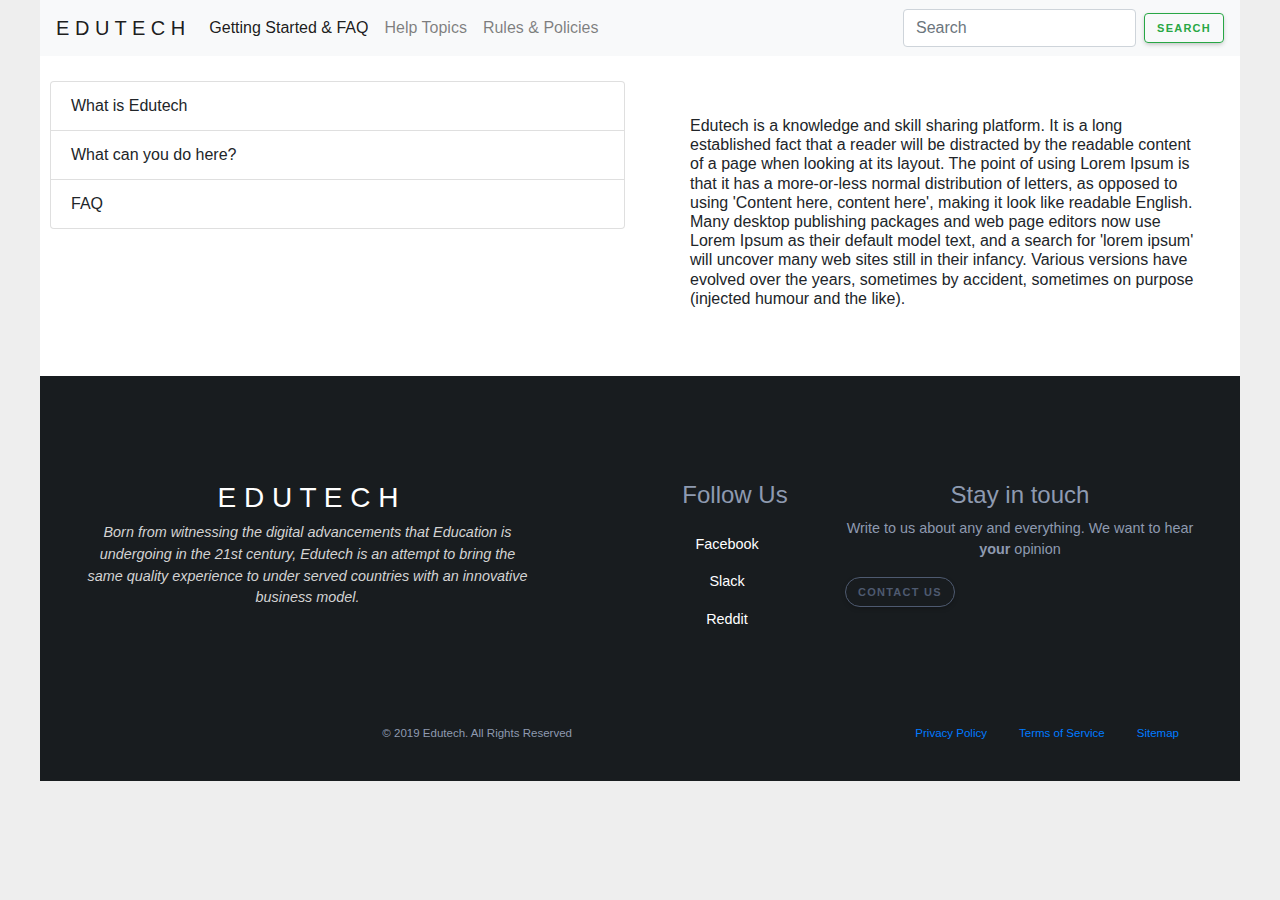
<file: index.html>
<html>
	<head>
		
		<!-- Required meta tags -->
    <meta charset="utf-8">
    <meta name="viewport" content="width=device-width, initial-scale=1, shrink-to-fit=no">

    <!-- Bootstrap CSS -->
    <link rel="stylesheet" href="https://maxcdn.bootstrapcdn.com/bootstrap/4.0.0/css/bootstrap.min.css" integrity="sha384-Gn5384xqQ1aoWXA+058RXPxPg6fy4IWvTNh0E263XmFcJlSAwiGgFAW/dAiS6JXm" crossorigin="anonymous">
	<link rel="stylesheet" href="style.css">
	<title>Edutech Help</title>
	</head>
	
	<body>
		<div id="container">
		
			<nav class="navbar navbar-expand-lg navbar-light bg-light">
				<a class="navbar-brand" href="https://edutechs.org/#main">E D U T E C H</a>
				<button class="navbar-toggler" type="button" data-toggle="collapse" data-target="#navbarSupportedContent" aria-controls="navbarSupportedContent" aria-expanded="false" aria-label="Toggle navigation">
					<span class="navbar-toggler-icon"></span>
				</button>
				
				<div class="collapse navbar-collapse" id="navbarSupportedContent">
					<ul class="navbar-nav mr-auto">
					<li class="nav-item active">
						<a class="nav-link" a href="get-started-faq.html">Getting Started & FAQ <span class="sr-only">(current)</span></a>
					</li>
					<li class="nav-item">
						<a class="nav-link" a href="help-topics.html">Help Topics</a>
					</li>
					
					<li class="nav-item">
						<a class="nav-link" href="rules-policies.html">Rules & Policies</a>
					</li>
					
					</ul>
					<form class="form-inline my-2 my-lg-0">
					<input class="form-control mr-sm-2" type="search" placeholder="Search" aria-label="Search">
					<button class="btn btn-outline-success my-2 my-sm-0" type="submit">Search</button>
					</form>
				</div>
			</nav>
		
			
			<div id="content">
			
				<div class = "row">
			
					<div class="col-sm-6" id="nav">
					
						<ul class="list-group">
							<li class="list-group-item">What is Edutech</li>
							<li class="list-group-item">What can you do here?</li>
							<li class="list-group-item">FAQ</li>
						</ul>
					
					</div>
				
					<div class="col-sm-6" id="main">
						<h6> Edutech is a knowledge and skill sharing platform. It is a long established fact that a reader will be distracted by the readable content of a page when looking at its layout. The point of using Lorem Ipsum is that it has a more-or-less normal distribution of letters, as opposed to using 'Content here, content here', making it look like readable English. Many desktop publishing packages and web page editors now use Lorem Ipsum as their default model text, and a search for 'lorem ipsum' will uncover many web sites still in their infancy. Various versions have evolved over the years, sometimes by accident, sometimes on purpose (injected humour and the like). </h6>
					</div>
				</div>
				
			</div>
			
			<div id="footer">
				<footer class="site-footer section bg-5 color-smoke" id="Contact_">
            <div class="container pb-3">
                <div class="row">
                    <div class="col-12 col-md-5 mr-auto">
                        <!-- <h4 class="color-1">About <span class="bold">Alba</span></h4> -->

                        <h3 style="color: white;">
                            <ion-icon name="ios-rocket" style="margin-right: 1px; margin-bottom: -3px;" role="img" class="hydrated" aria-label="rocket"></ion-icon> E D U T E C H
                        </h3>

                        <p style="color: lightgray;"><i>Born from witnessing the digital advancements that Education is
                                undergoing in the 21st century, Edutech is an attempt to bring the same quality
                                experience
								to under served countries with an innovative business model.</i></p>

                    </div>

                    <div class="col-12 col-md-2">
                        <h4 class="color-1"><span class="bold">Follow</span> Us</h4>

                        <nav class="nav d-flex flex-column mt-3">
                            <a style="color: white;" class="nav-link pl-0 redirectLink" href=""><i style="color: white;" class="fa-facebook"></i> Facebook</a>
                            <a style="color: white;" class="nav-link pl-0 redirectLink" href=""><i style="color: white;" class="fa-slack"></i> Slack</a>
                            <a style="color: white;" class="nav-link pl-0 redirectLink" href=""><i style="color: white;" class="fa-reddit"></i> Reddit</a>
                        </nav>
                    </div>

                    <div class="col-12 col-md-4">
                        <h4 class="color-1">Stay<span class="bold"> in touch</span></h4>

                        <p>Write to us about any and everything. We want to hear <b>your</b> opinion</p>

                        <button class="contactUSBTN btn btn-rounded btn-outline-2">
                            Contact Us
                        </button>
                    </div>
                </div>

                <hr class="mt-5 bg-2 border-0">
                <div class="row footer-bottom small">
                    <div class="col">
                        <p class="mt-2 mb-0">© 2019 Edutech. All Rights Reserved</p>
                    </div>

                    <div class="col-sm-6 col-md-auto">
                        <nav class="nav">
                            <a class="nav-link" href="#">Privacy Policy</a>
                            <a class="nav-link" href="#">Terms of Service</a>
                            <a class="nav-link" href="#">Sitemap</a>
                        </nav>
                    </div>
                </div>
            </div>
        </footer>
			</div>
			
		</div>
		
		<!-- Optional JavaScript -->
    <!-- jQuery first, then Popper.js, then Bootstrap JS -->
    <script src="https://code.jquery.com/jquery-3.2.1.slim.min.js" integrity="sha384-KJ3o2DKtIkvYIK3UENzmM7KCkRr/rE9/Qpg6aAZGJwFDMVNA/GpGFF93hXpG5KkN" crossorigin="anonymous"></script>
    <script src="https://cdnjs.cloudflare.com/ajax/libs/popper.js/1.12.9/umd/popper.min.js" integrity="sha384-ApNbgh9B+Y1QKtv3Rn7W3mgPxhU9K/ScQsAP7hUibX39j7fakFPskvXusvfa0b4Q" crossorigin="anonymous"></script>
    <script src="https://maxcdn.bootstrapcdn.com/bootstrap/4.0.0/js/bootstrap.min.js" integrity="sha384-JZR6Spejh4U02d8jOt6vLEHfe/JQGiRRSQQxSfFWpi1MquVdAyjUar5+76PVCmYl" crossorigin="anonymous"></script>
	</body>
	
</html>
</file>
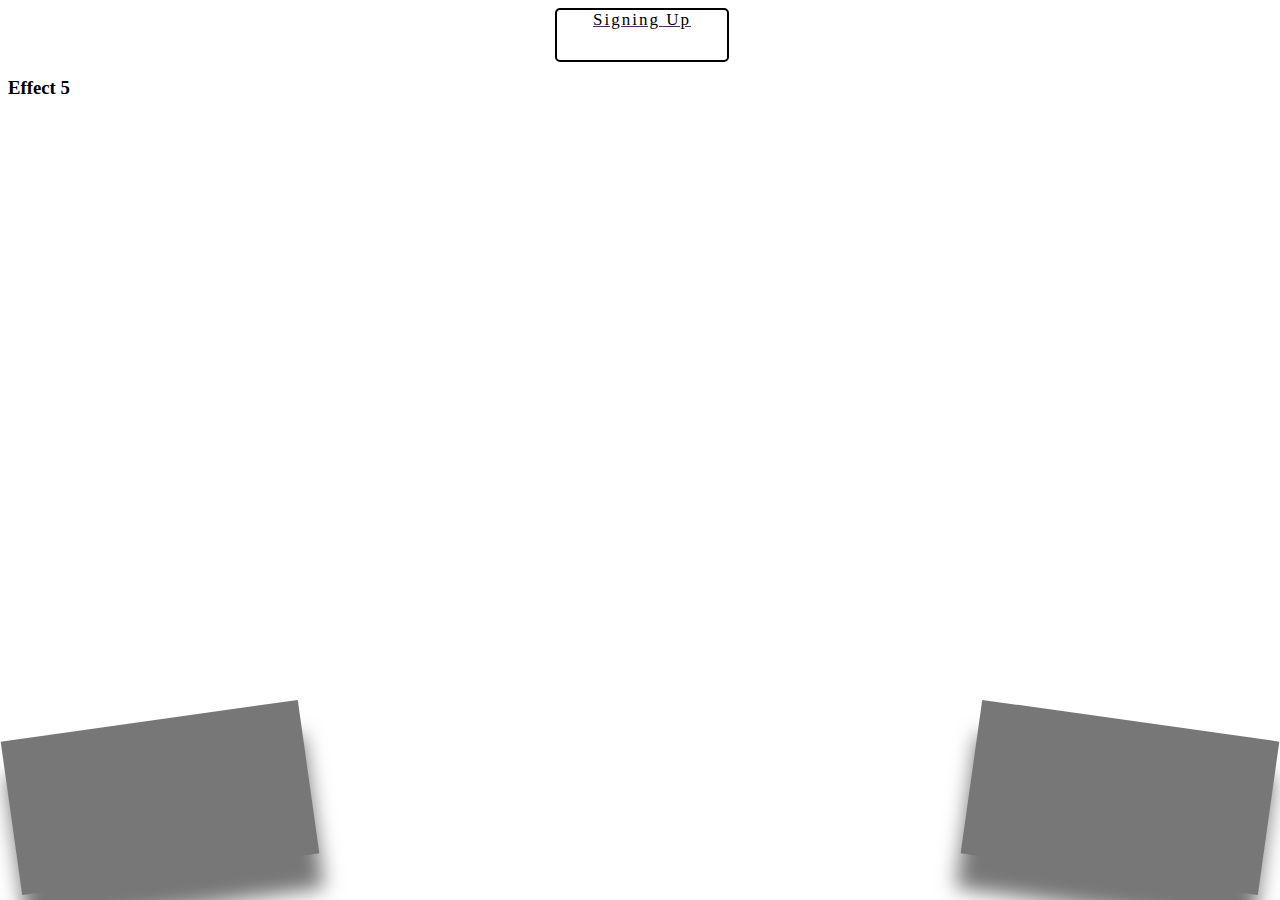
<file: buttons.html>
<html>

	<head>
		<title>box</title>
		<style>
		
.container,
.first {
}

.container {
  margin: auto;
  top: 0;
  bottom: 0;
  right: 0;
  left: 0;
  width: 170px;
  height: 50px;
  transition: all 0.3s ease; 
}

.wrap {
  width: 100%;
  height: 50px;
  border: 2px solid black;
  transition: all 0.3s ease;
  border-radius: 5px;
}

.first {
  width: 100%;
  height: 50px;
  transition: all 0.2s ease-in-out;
  font-size: 17px;
  color: black;
  letter-spacing: 2px; 
  text-align: center;
  
}

.container:hover {
   width: 280px;
}


.effect5
{
  
}
.effect5:before, .effect5:after
{
  z-index: -1;
  position: absolute;
  content: "";
  bottom: 25px;
  left: 10px;
  width: 50%;
  top: 80%;
  max-width:300px;
  background: #777;
  -webkit-box-shadow: 0 35px 20px #777;
  -moz-box-shadow: 0 35px 20px #777;
  box-shadow: 0 35px 20px #777;
  -webkit-transform: rotate(-8deg);
  -moz-transform: rotate(-8deg);
  -o-transform: rotate(-8deg);
  -ms-transform: rotate(-8deg);
  transform: rotate(-8deg);
}
.effect5:after
{
  -webkit-transform: rotate(8deg);
  -moz-transform: rotate(8deg);
  -o-transform: rotate(8deg);
  -ms-transform: rotate(8deg);
  transform: rotate(8deg);
  right: 10px;
  left: auto;
}
  



</style>
	</head>


	<body>
		<div class="container">
  <div class="wrap">
    <a href="" target="_blank">
    <div class="first">Signing Up</div>
    </a>
  </div>
 

</div>

<div class="box effect5">
<h3>Effect 5</h3>
</div>
	</body>
</html>
</file>
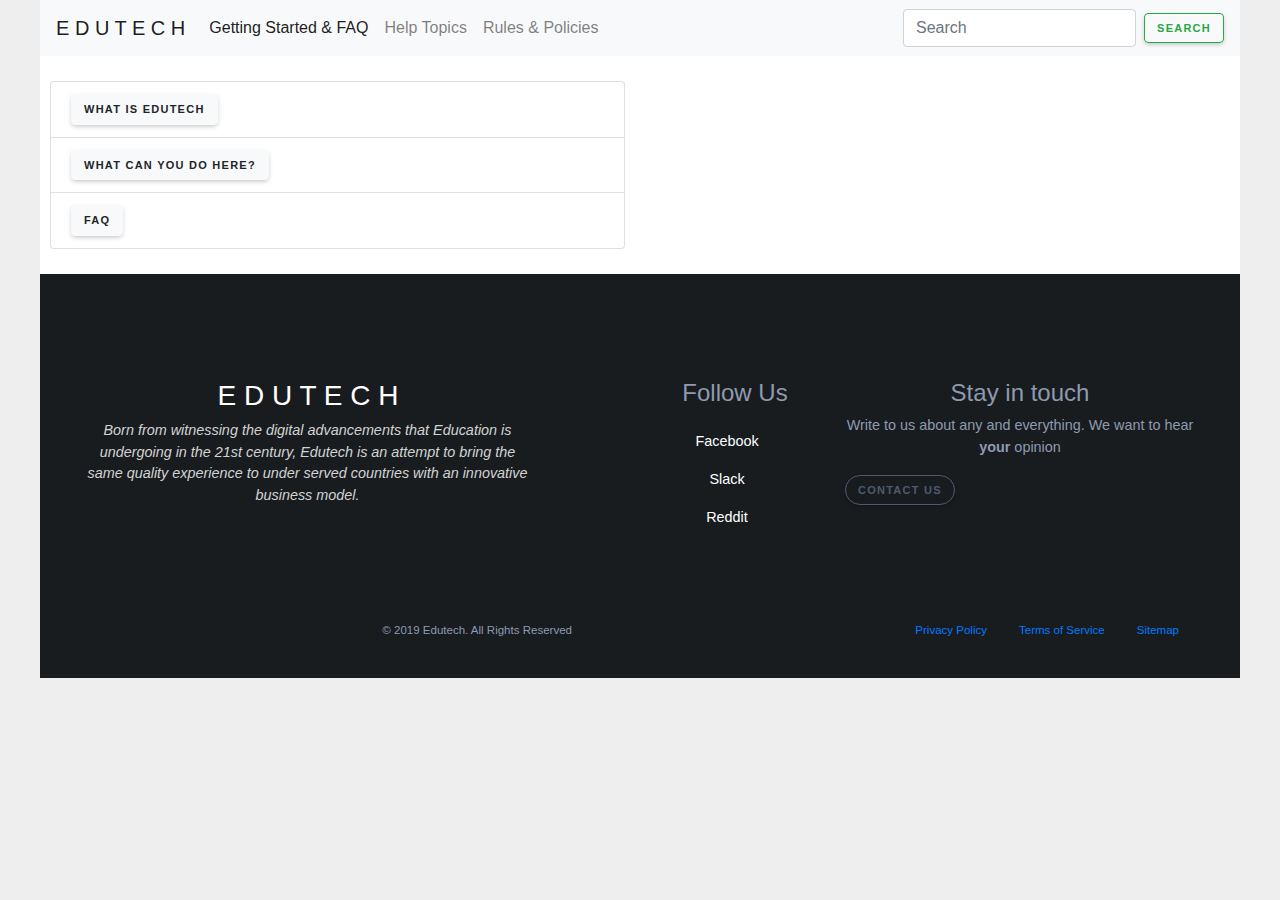
<file: get-started-faq.html>
<html>
	<head>
		
		<!-- Required meta tags -->
    <meta charset="utf-8">
    <meta name="viewport" content="width=device-width, initial-scale=1, shrink-to-fit=no">

    <!-- Bootstrap CSS -->
    <link rel="stylesheet" href="https://maxcdn.bootstrapcdn.com/bootstrap/4.0.0/css/bootstrap.min.css" integrity="sha384-Gn5384xqQ1aoWXA+058RXPxPg6fy4IWvTNh0E263XmFcJlSAwiGgFAW/dAiS6JXm" crossorigin="anonymous">
	<link rel="stylesheet" href="style.css">
	<title>Edutech Help</title>
	</head>
	
	<body>
		<div id="container">
		
			<nav class="navbar navbar-expand-lg navbar-light bg-light">
				<a class="navbar-brand" href="https://edutechs.org/#main">E D U T E C H</a>
				<button class="navbar-toggler" type="button" data-toggle="collapse" data-target="#navbarSupportedContent" aria-controls="navbarSupportedContent" aria-expanded="false" aria-label="Toggle navigation">
					<span class="navbar-toggler-icon"></span>
				</button>
				
				<div class="collapse navbar-collapse" id="navbarSupportedContent">
					<ul class="navbar-nav mr-auto">
					<li class="nav-item active">
						<a class="nav-link" href="get-started-faq.html">Getting Started & FAQ <span class="sr-only">(current)</span></a>
					</li>
					<li class="nav-item">
						<a class="nav-link" href="help-topics.html">Help Topics</a>
					</li>
					
					<li class="nav-item">
						<a class="nav-link" href="rules-policies.html">Rules & Policies</a>
					</li>
					
					</ul>
					<form class="form-inline my-2 my-lg-0">
					<input class="form-control mr-sm-2" type="search" placeholder="Search" aria-label="Search">
					<button class="btn btn-outline-success my-2 my-sm-0" type="submit">Search</button>
					</form>
				</div>
			</nav>
		
			
			<div id="content">
			
				<div class = "row">
			
					<div class="col-sm-6" id="nav">
					
						<ul class="list-group">
							<li class="list-group-item">
							<button type="button" class="btn btn-light" onclick="show('what_edutech')">What is Edutech</button>	
							</li>
							<li class="list-group-item"><button type="button" class="btn btn-light" onclick="show('do_here')">What can you do here?</button>
							</li>
							<li class="list-group-item"><button type="button" class="btn btn-light" onclick="show('faq')">FAQ</button>
							</li>
						</ul>
					
					</div>
				
					<div class="col-sm-6" id="main">
					</div>
					
						<div id="what_edutech" style="display:none"><h6> Edutech is a knowledge and skill sharing platform. It is a long established fact that a reader will be distracted by the readable content of a page when looking at its layout. The point of using Lorem Ipsum is that it has a more-or-less normal distribution of letters, as opposed to using 'Content here, content here', making it look like readable English.</h6></div>
						<div id="do_here" style="display:none"><h6> If you are a teacher or a mentor, Edutech allows you to share your skills and monetize the teaching process. If you are a seeker of knowledge, Edutech enables you to attend and interact with your teachers online, just like a traditional classroom.</h6></div>
						<div id="faq" style="display:none">
							<ol>
								<li> <h6> Is this for free? <br> Yes, it is! However, if an instructor massively increase your classroom size, we will charge an affordable amount. <br></h6></li>
								<li> <h6> How exactly does 'monetizing' work? <br> We are connected to SSL. Can receive payments from students via any online banking or mobile transaction system that is currently available in Bangladesh.<br></h6></li>
								<li> <h6> Why should I trust you regarding my money? <br> We are good people. <br></h6></li>
							</ol>
						</div>
				</div>
				
			</div>
			
			<div id="footer">
				<footer class="site-footer section bg-5 color-smoke" id="Contact_">
            <div class="container pb-3">
                <div class="row">
                    <div class="col-12 col-md-5 mr-auto">
                        <!-- <h4 class="color-1">About <span class="bold">Alba</span></h4> -->

                        <h3 style="color: white;">
                            <ion-icon name="ios-rocket" style="margin-right: 1px; margin-bottom: -3px;" role="img" class="hydrated" aria-label="rocket"></ion-icon> E D U T E C H
                        </h3>

                        <p style="color: lightgray;"><i>Born from witnessing the digital advancements that Education is
                                undergoing in the 21st century, Edutech is an attempt to bring the same quality
                                experience
								to under served countries with an innovative business model.</i></p>

                    </div>

                    <div class="col-12 col-md-2">
                        <h4 class="color-1"><span class="bold">Follow</span> Us</h4>

                        <nav class="nav d-flex flex-column mt-3">
                            <a style="color: white;" class="nav-link pl-0 redirectLink" href=""><i style="color: white;" class="fa-facebook"></i> Facebook</a>
                            <a style="color: white;" class="nav-link pl-0 redirectLink" href=""><i style="color: white;" class="fa-slack"></i> Slack</a>
                            <a style="color: white;" class="nav-link pl-0 redirectLink" href=""><i style="color: white;" class="fa-reddit"></i> Reddit</a>
                        </nav>
                    </div>

                    <div class="col-12 col-md-4">
                        <h4 class="color-1">Stay<span class="bold"> in touch</span></h4>

                        <p>Write to us about any and everything. We want to hear <b>your</b> opinion</p>

                        <button class="contactUSBTN btn btn-rounded btn-outline-2">
                            Contact Us
                        </button>
                    </div>
                </div>

                <hr class="mt-5 bg-2 border-0">
                <div class="row footer-bottom small">
                    <div class="col">
                        <p class="mt-2 mb-0">© 2019 Edutech. All Rights Reserved</p>
                    </div>

                    <div class="col-sm-6 col-md-auto">
                        <nav class="nav">
                            <a class="nav-link" href="#">Privacy Policy</a>
                            <a class="nav-link" href="#">Terms of Service</a>
                            <a class="nav-link" href="#">Sitemap</a>
                        </nav>
                    </div>
                </div>
            </div>
        </footer>
			</div>
			
		</div>
		
		<!-- Optional JavaScript -->
    <!-- jQuery first, then Popper.js, then Bootstrap JS -->
    <script src="https://code.jquery.com/jquery-3.2.1.slim.min.js" integrity="sha384-KJ3o2DKtIkvYIK3UENzmM7KCkRr/rE9/Qpg6aAZGJwFDMVNA/GpGFF93hXpG5KkN" crossorigin="anonymous"></script>
    <script src="https://cdnjs.cloudflare.com/ajax/libs/popper.js/1.12.9/umd/popper.min.js" integrity="sha384-ApNbgh9B+Y1QKtv3Rn7W3mgPxhU9K/ScQsAP7hUibX39j7fakFPskvXusvfa0b4Q" crossorigin="anonymous"></script>
    <script src="https://maxcdn.bootstrapcdn.com/bootstrap/4.0.0/js/bootstrap.min.js" integrity="sha384-JZR6Spejh4U02d8jOt6vLEHfe/JQGiRRSQQxSfFWpi1MquVdAyjUar5+76PVCmYl" crossorigin="anonymous"></script>
	<script type="text/javascript">
		function show(param_div_id) {
		document.getElementById('main').innerHTML = document.getElementById(param_div_id).innerHTML;
	}
	</script>
	</body>
	
</html>
</file>
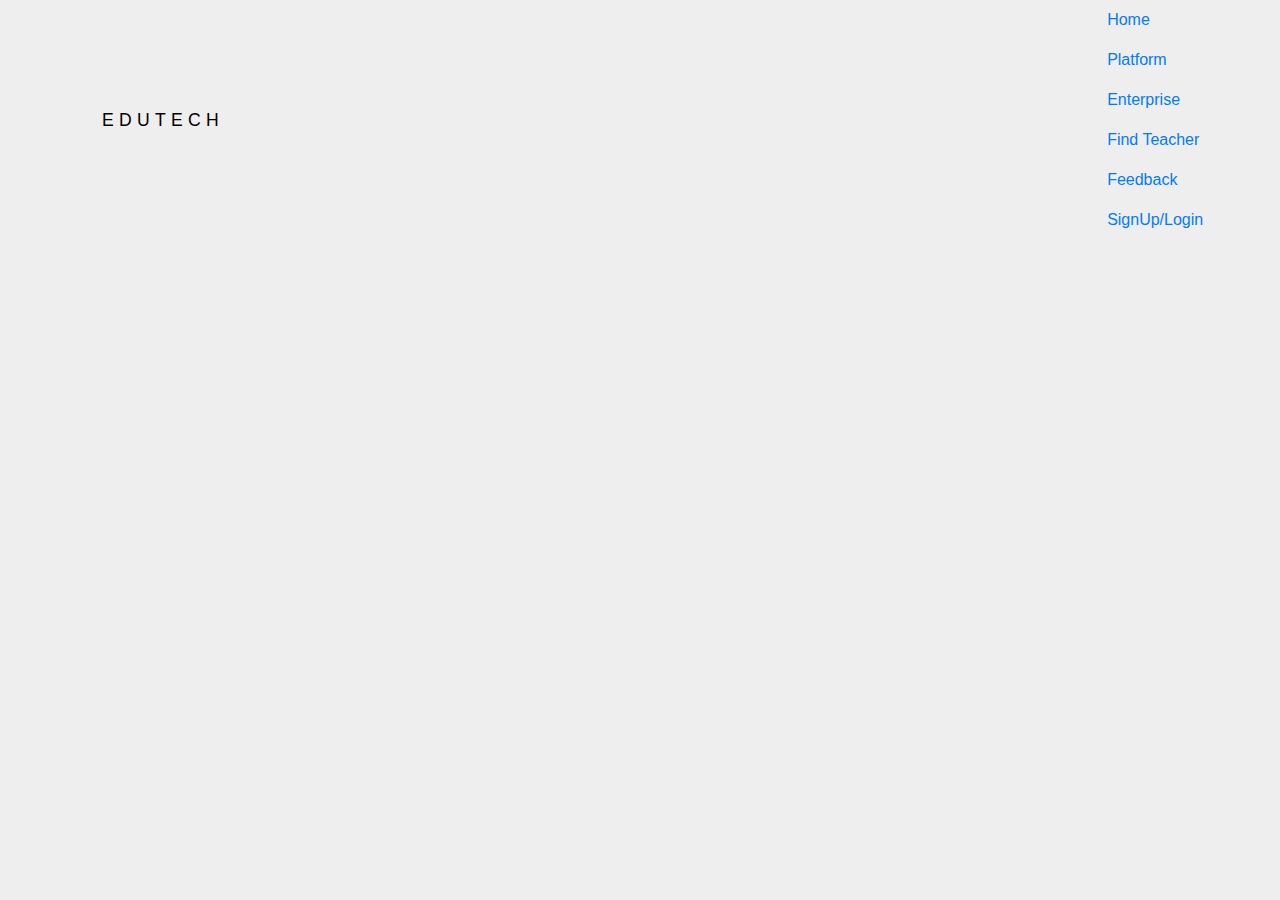
<file: header sample.html>
<html>
	<head>
		
		<!-- Required meta tags -->
    <meta charset="utf-8">
    <meta name="viewport" content="width=device-width, initial-scale=1, shrink-to-fit=no">

    <!-- Bootstrap CSS -->
    <link rel="stylesheet" href="https://maxcdn.bootstrapcdn.com/bootstrap/4.0.0/css/bootstrap.min.css" integrity="sha384-Gn5384xqQ1aoWXA+058RXPxPg6fy4IWvTNh0E263XmFcJlSAwiGgFAW/dAiS6JXm" crossorigin="anonymous">
	<link rel="stylesheet" href="style2.css">
	<title>Edutech Help</title>
	</head>
	
	<body>

	<div class="" style="width: 100% !important;
            margin: 0 auto;
            display: flex;
            justify-content: space-between;
            align-items: center;">

                <a href="#main" class="navbar-brand" style="font-size: 1.1em; color: black; letter-spacing: 0.3em; display: flex; justify-content: center; align-items: center; width: 25%;">
                    <ion-icon name="ios-rocket" style="margin-right: 6px; margin-bottom: 2px;" role="img" class="hydrated" aria-label="rocket"></ion-icon>EDUTECH
                </a>

                <div class="ulDiv" style="margin-right:6%;">
                    <ul class="navbar-nav ml-auto">
                        <li class="nav-item">
                            <a class="nav-link" href="#Home_">Home <span class="sr-only">(current)</span></a>
                        </li>
                        <li class="nav-item">
                            <a class="nav-link" href="#Platform_">Platform</a>
                        </li>
                        <li class="nav-item">
                            <a class="nav-link" href="https://edutechs.org/Enterprise/">Enterprise</a>
                        </li>
                        <li class="nav-item" style="white-space: nowrap">
                            <a class="nav-link Features_" href="https://edutechs.org/Search/">Find Teacher</a>
                        </li>
                        <li class="nav-item dropdown">
                            <a class="nav-link" href="#Feedback_"> Feedback </a>
                        
                        </li>
                        
                        <li class="nav-item dropdown">
                            <a class="nav-link signUpButton" href="#"> SignUp/Login</a>
                        </li>
                    </ul>
                </div>
    </div>
	
		<!-- Optional JavaScript -->
    <!-- jQuery first, then Popper.js, then Bootstrap JS -->
    <script src="https://code.jquery.com/jquery-3.2.1.slim.min.js" integrity="sha384-KJ3o2DKtIkvYIK3UENzmM7KCkRr/rE9/Qpg6aAZGJwFDMVNA/GpGFF93hXpG5KkN" crossorigin="anonymous"></script>
    <script src="https://cdnjs.cloudflare.com/ajax/libs/popper.js/1.12.9/umd/popper.min.js" integrity="sha384-ApNbgh9B+Y1QKtv3Rn7W3mgPxhU9K/ScQsAP7hUibX39j7fakFPskvXusvfa0b4Q" crossorigin="anonymous"></script>
    <script src="https://maxcdn.bootstrapcdn.com/bootstrap/4.0.0/js/bootstrap.min.js" integrity="sha384-JZR6Spejh4U02d8jOt6vLEHfe/JQGiRRSQQxSfFWpi1MquVdAyjUar5+76PVCmYl" crossorigin="anonymous"></script>
	</body>
</html>
</file>
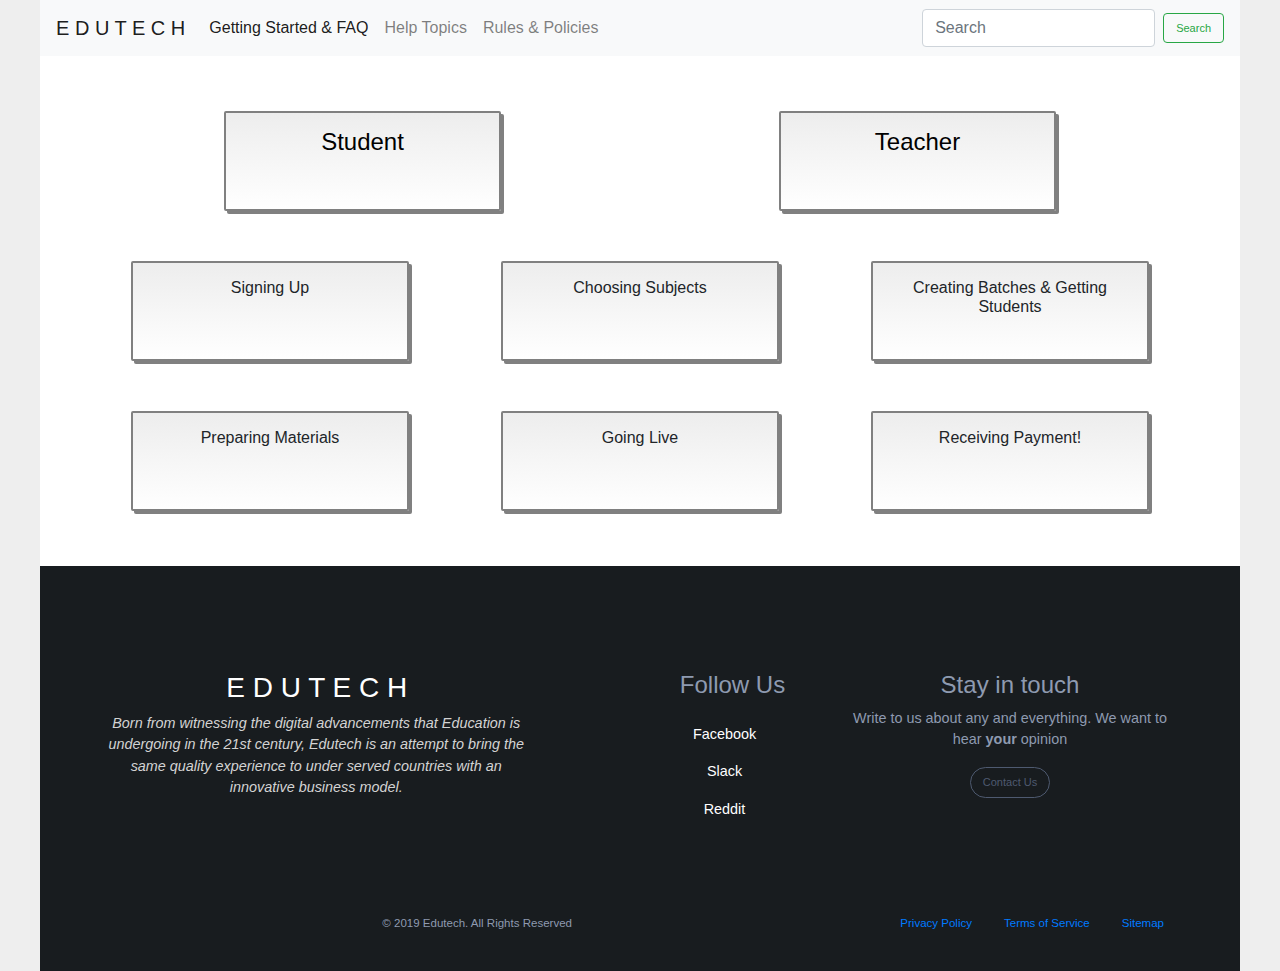
<file: help-topics.html>
<html>
	<head>
		
		<!-- Required meta tags -->
    <meta charset="utf-8">
    <meta name="viewport" content="width=device-width, initial-scale=1, shrink-to-fit=no">

    <!-- Bootstrap CSS -->
    <link rel="stylesheet" href="https://maxcdn.bootstrapcdn.com/bootstrap/4.0.0/css/bootstrap.min.css" integrity="sha384-Gn5384xqQ1aoWXA+058RXPxPg6fy4IWvTNh0E263XmFcJlSAwiGgFAW/dAiS6JXm" crossorigin="anonymous">
	<link rel="stylesheet" href="style2.css">
	<link rel="stylesheet" href="style-b.css">
	<title>Edutech Help</title>
	</head>
	
	<body>
		<div id="container">
		
			<nav class="navbar navbar-expand-lg navbar-light bg-light">
				<a class="navbar-brand" href="https://edutechs.org/#main">E D U T E C H</a>
				<button class="navbar-toggler" type="button" data-toggle="collapse" data-target="#navbarSupportedContent" aria-controls="navbarSupportedContent" aria-expanded="false" aria-label="Toggle navigation">
					<span class="navbar-toggler-icon"></span>
				</button>
				
				<div class="collapse navbar-collapse" id="navbarSupportedContent">
					<ul class="navbar-nav mr-auto">
					<li class="nav-item active">
						<a class="nav-link" href="get-started-faq.html">Getting Started & FAQ <span class="sr-only">(current)</span></a>
					</li>
					<li class="nav-item">
						<a class="nav-link" href="help-topics.html">Help Topics</a>
					</li>
					
					<li class="nav-item">
						<a class="nav-link" href="rules-policies.html">Rules & Policies</a>
					</li>
					
					</ul>
					<form class="form-inline my-2 my-lg-0">
					<input class="form-control mr-sm-2" type="search" placeholder="Search" aria-label="Search">
					<button class="btn btn-outline-success my-2 my-sm-0" type="submit">Search</button>
					</form>
				</div>
			</nav>
		
			<!-- ************************************************************************************************************************** -->
			
			<div id="content">
			
			<div class="container justify-content-around my-container">
			<div class="row justify-content-around align-items-center row-h">
				<div class="col-md-3 my-col">
					<h4 align="center" style="color:black">Student</h4>

				</div>
				<div class="col-md-3 my-col">
					<h4 align="center" style="color:black">Teacher</h4>
				</div>
	
			</div>
			
			<div class="row justify-content-around align-items-center my-row">
				<div class="col-md-3 my-col">
					<h6>Signing Up</h6>
				</div>
				<div class="col-md-3 my-col">
					<h6>Choosing Subjects</h6>
				</div>
				<div class="col-md-3 my-col-s">
					<h6>Creating Batches & Getting Students</h6>
				</div>
			</div>
			
			<div class="row justify-content-around align-items-center my-row">
				<div class="col-md-3 my-col">
					<h6>Preparing Materials</h6>
				</div>
				<div class="col-md-3 my-col">
					<h6>Going Live</h6>
				</div>
				<div class="col-md-3 my-col">
					<h6>Receiving Payment!</h6>
				</div>
			</div>
		</div>
				
			</div>
			
			<!-- ************************************************************************************************************************** -->
			
			<div id="footer">
				<footer class="site-footer section bg-5 color-smoke" id="Contact_">
            <div class="container pb-3">
                <div class="row">
                    <div class="col-12 col-md-5 mr-auto">
                        <!-- <h4 class="color-1">About <span class="bold">Alba</span></h4> -->

                        <h3 style="color: white;">
                            <ion-icon name="ios-rocket" style="margin-right: 1px; margin-bottom: -3px;" role="img" class="hydrated" aria-label="rocket"></ion-icon> E D U T E C H
                        </h3>

                        <p style="color: lightgray;"><i>Born from witnessing the digital advancements that Education is
                                undergoing in the 21st century, Edutech is an attempt to bring the same quality
                                experience
								to under served countries with an innovative business model.</i></p>

                    </div>

                    <div class="col-12 col-md-2">
                        <h4 class="color-1"><span class="bold">Follow</span> Us</h4>

                        <nav class="nav d-flex flex-column mt-3">
                            <a style="color: white;" class="nav-link pl-0 redirectLink" href=""><i style="color: white;" class="fa-facebook"></i> Facebook</a>
                            <a style="color: white;" class="nav-link pl-0 redirectLink" href=""><i style="color: white;" class="fa-slack"></i> Slack</a>
                            <a style="color: white;" class="nav-link pl-0 redirectLink" href=""><i style="color: white;" class="fa-reddit"></i> Reddit</a>
                        </nav>
                    </div>

                    <div class="col-12 col-md-4">
                        <h4 class="color-1">Stay<span class="bold"> in touch</span></h4>

                        <p>Write to us about any and everything. We want to hear <b>your</b> opinion</p>

                        <button class="contactUSBTN btn btn-rounded btn-outline-2">
                            Contact Us
                        </button>
                    </div>
                </div>

                <hr class="mt-5 bg-2 border-0">
                <div class="row footer-bottom small">
                    <div class="col">
                        <p class="mt-2 mb-0">© 2019 Edutech. All Rights Reserved</p>
                    </div>

                    <div class="col-sm-6 col-md-auto">
                        <nav class="nav">
                            <a class="nav-link" href="#">Privacy Policy</a>
                            <a class="nav-link" href="#">Terms of Service</a>
                            <a class="nav-link" href="#">Sitemap</a>
                        </nav>
                    </div>
                </div>
            </div>
        </footer>
			</div>
			
		</div>
		
		<!-- Optional JavaScript -->
    <!-- jQuery first, then Popper.js, then Bootstrap JS -->
    <script src="https://code.jquery.com/jquery-3.2.1.slim.min.js" integrity="sha384-KJ3o2DKtIkvYIK3UENzmM7KCkRr/rE9/Qpg6aAZGJwFDMVNA/GpGFF93hXpG5KkN" crossorigin="anonymous"></script>
    <script src="https://cdnjs.cloudflare.com/ajax/libs/popper.js/1.12.9/umd/popper.min.js" integrity="sha384-ApNbgh9B+Y1QKtv3Rn7W3mgPxhU9K/ScQsAP7hUibX39j7fakFPskvXusvfa0b4Q" crossorigin="anonymous"></script>
    <script src="https://maxcdn.bootstrapcdn.com/bootstrap/4.0.0/js/bootstrap.min.js" integrity="sha384-JZR6Spejh4U02d8jOt6vLEHfe/JQGiRRSQQxSfFWpi1MquVdAyjUar5+76PVCmYl" crossorigin="anonymous"></script>
	</body>
	
</html>
</file>
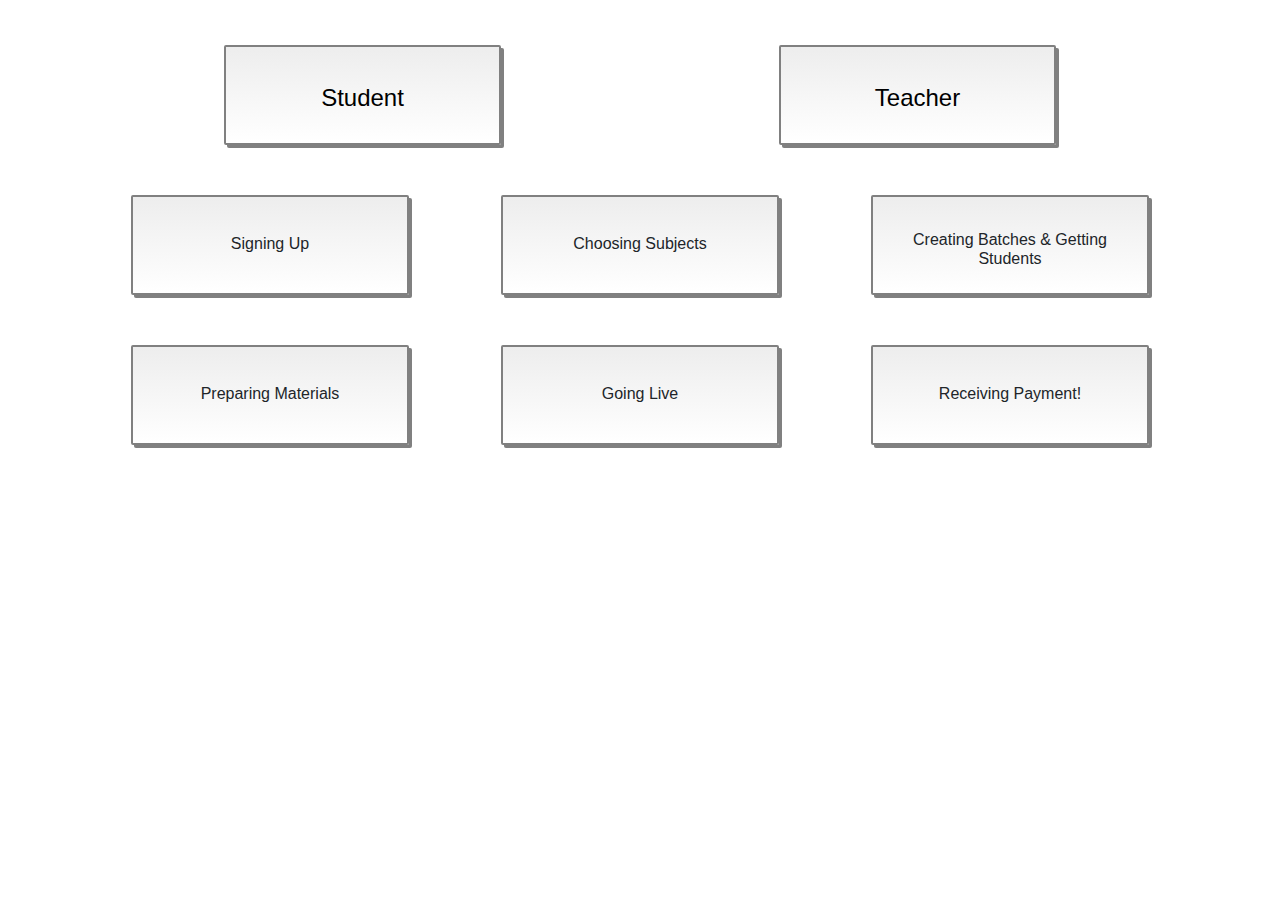
<file: practice-bootstrap.html>
<html>
	<head>
		<title></title>
		
		 <link rel="stylesheet" href="https://maxcdn.bootstrapcdn.com/bootstrap/4.0.0/css/bootstrap.min.css" integrity="sha384-Gn5384xqQ1aoWXA+058RXPxPg6fy4IWvTNh0E263XmFcJlSAwiGgFAW/dAiS6JXm" crossorigin="anonymous">
		 <link rel="stylesheet" href="style-b.css">
	
	</head>
	
	
	<body>
	<div id="content">
		<div class="container justify-content-around my-container">
			<div class="row justify-content-around align-items-center row-h">
				<div class="col-md-3 my-col">
					<h4 align="center"><a href="#" class="effect-box" style="color:black">Student</a></h4>

				</div>
				<div class="col-md-3 my-col">
					<h4 align="center"><a href="#" class="effect-box"style="color:black">Teacher</a></h4>
				</div>
	
			</div>
			
			<div class="row justify-content-around align-items-center my-row">
				<div class="col-md-3 my-col">
					<h6>Signing Up</h6>
				</div>
				<div class="col-md-3 my-col">
					<h6>Choosing Subjects</h6>
				</div>
				<div class="col-md-3 my-col-s">
					<h6>Creating Batches & Getting Students</h6>
				</div>
			</div>
			
			<div class="row justify-content-around align-items-center my-row">
				<div class="col-md-3 my-col">
					<h6>Preparing Materials</h6>
				</div>
				<div class="col-md-3 my-col">
					<h6>Going Live</h6>
				</div>
				<div class="col-md-3 my-col">
					<h6>Receiving Payment!</h6>
				</div>
			</div>
		</div>
	</div>
	
	<!-- Optional JavaScript -->
    <!-- jQuery first, then Popper.js, then Bootstrap JS -->
    <script src="https://code.jquery.com/jquery-3.2.1.slim.min.js" integrity="sha384-KJ3o2DKtIkvYIK3UENzmM7KCkRr/rE9/Qpg6aAZGJwFDMVNA/GpGFF93hXpG5KkN" crossorigin="anonymous"></script>
    <script src="https://cdnjs.cloudflare.com/ajax/libs/popper.js/1.12.9/umd/popper.min.js" integrity="sha384-ApNbgh9B+Y1QKtv3Rn7W3mgPxhU9K/ScQsAP7hUibX39j7fakFPskvXusvfa0b4Q" crossorigin="anonymous"></script>
    <script src="https://maxcdn.bootstrapcdn.com/bootstrap/4.0.0/js/bootstrap.min.js" integrity="sha384-JZR6Spejh4U02d8jOt6vLEHfe/JQGiRRSQQxSfFWpi1MquVdAyjUar5+76PVCmYl" crossorigin="anonymous"></script>
	</body>

</html>
</file>
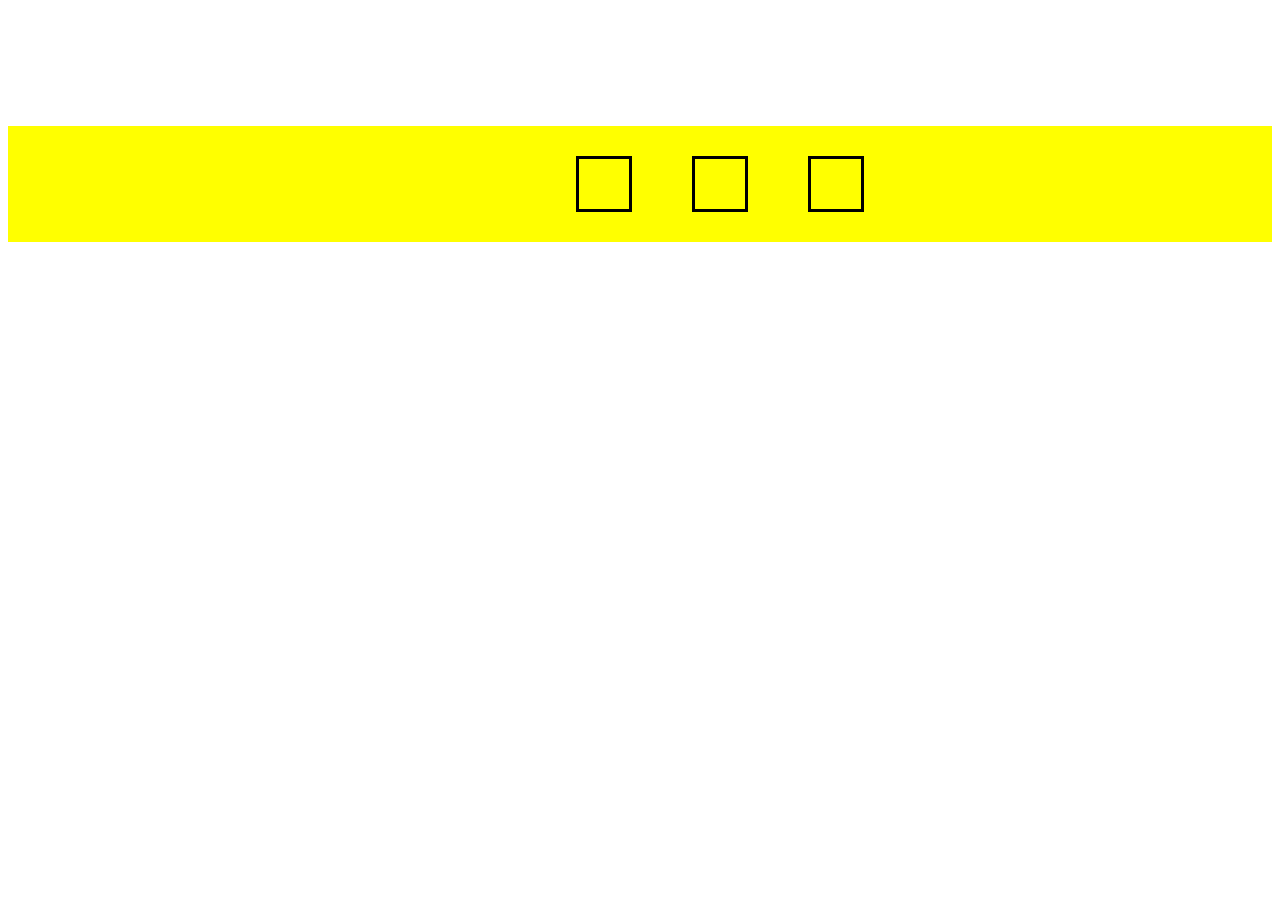
<file: practice.html>
<html>
	<head>
		<style type="text/css">
		#container {
			width:100%;
			height:100%;
			background-color: light-gray;
		}
		
		#header {
			width:100%;
			height: 100px;;
			background-color: white;
		}
		
		#content {
			width:100%;
			background-color: yellow;
			display: flex;
			flex-wrap: wrap;
			justify-content: center;
			align-content: center;
		}
		
		.some-space {
			width: 100px;
			height: 50px;
			margin: 30px;
		}
		
		.flexbox-item {
			width: 50px;
			height: 50px;
			color: red;
			border: 3px solid black;
			margin: 30px;
		
		}
		
		
		.flexbox-item {
			
		}
		
		.flexbox-item {
		
		
		}
		
		.flexbox-item {
		
		}
		
		
		#footer {
			width:100%;
			height: 100 px;
			background-color: white;
		}
		
		</style>
	</head>
	
	<body>
	
		<div id="container">
			<div id="header">
			</div>
			<br>
			<div id="content">
					<div class = "some-space"></div>
					<div class="flexbox-item flexbox-item-1"></div>
					<div class="flexbox-item flexbox-item-2"></div>
					<div class="flexbox-item flexbox-item-3"></div>
					<div class="axis main-axis"></div>
					<div class="axis cross-axis"></div>
			</div>
			<br>
			<div id="footer">
			</div>
		</div>
		
	
	</body>

</html>
</file>
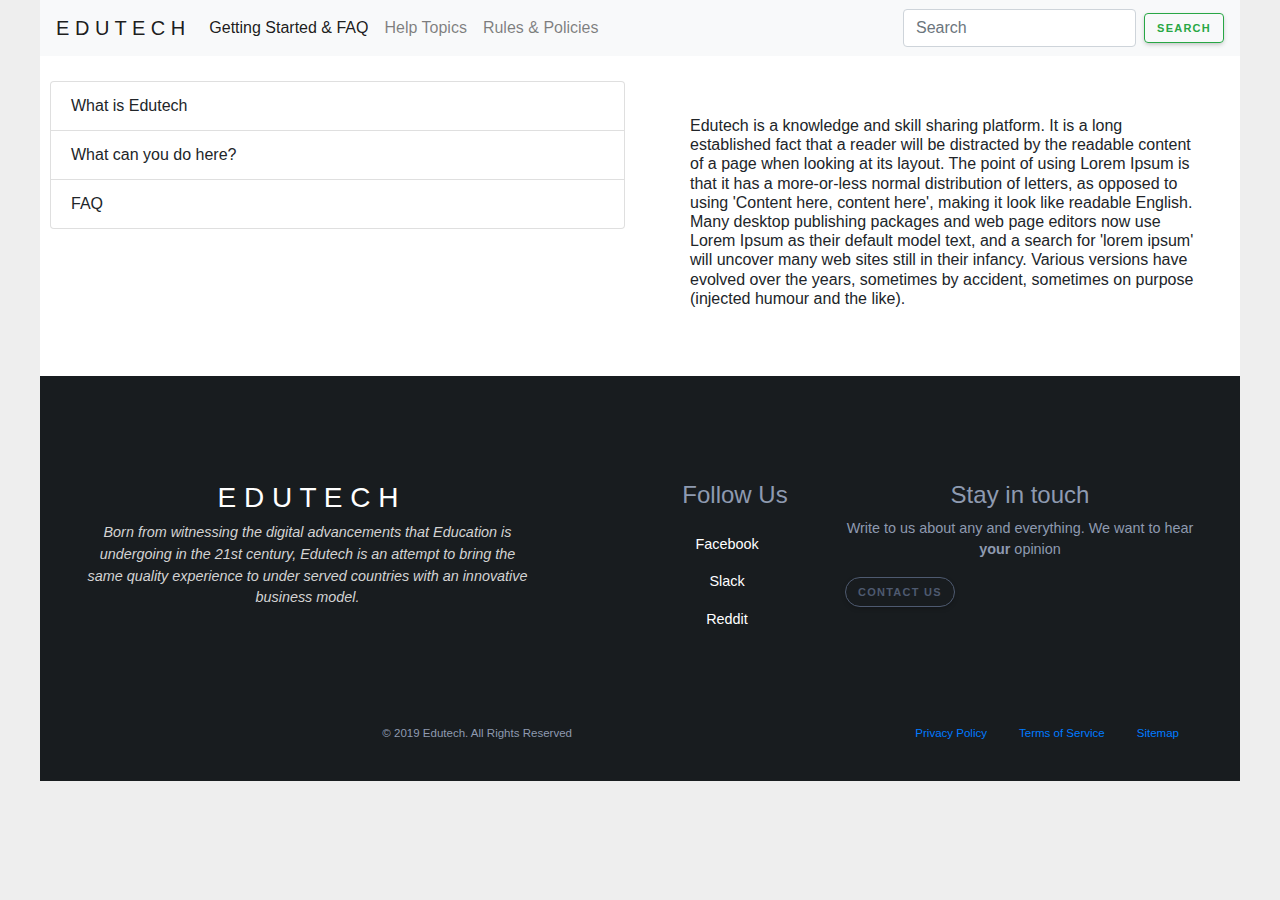
<file: rules-policies.html>
<html>
	<head>
		
		<!-- Required meta tags -->
    <meta charset="utf-8">
    <meta name="viewport" content="width=device-width, initial-scale=1, shrink-to-fit=no">

    <!-- Bootstrap CSS -->
    <link rel="stylesheet" href="https://maxcdn.bootstrapcdn.com/bootstrap/4.0.0/css/bootstrap.min.css" integrity="sha384-Gn5384xqQ1aoWXA+058RXPxPg6fy4IWvTNh0E263XmFcJlSAwiGgFAW/dAiS6JXm" crossorigin="anonymous">
	<link rel="stylesheet" href="style.css">
	<title>Edutech Help</title>
	</head>
	
	<body>
		<div id="container">
		
			<nav class="navbar navbar-expand-lg navbar-light bg-light">
				<a class="navbar-brand" href="#">E D U T E C H</a>
				<button class="navbar-toggler" type="button" data-toggle="collapse" data-target="#navbarSupportedContent" aria-controls="navbarSupportedContent" aria-expanded="false" aria-label="Toggle navigation">
					<span class="navbar-toggler-icon"></span>
				</button>
				
				<div class="collapse navbar-collapse" id="navbarSupportedContent">
					<ul class="navbar-nav mr-auto">
					<li class="nav-item active">
						<a class="nav-link" href="/get-started-faq.html">Getting Started & FAQ <span class="sr-only">(current)</span></a>
					</li>
					<li class="nav-item">
						<a class="nav-link" href="/help-topics.html">Help Topics</a>
					</li>
					
					<li class="nav-item">
						<a class="nav-link" href="/rules-policies.html">Rules & Policies</a>
					</li>
					
					</ul>
					<form class="form-inline my-2 my-lg-0">
					<input class="form-control mr-sm-2" type="search" placeholder="Search" aria-label="Search">
					<button class="btn btn-outline-success my-2 my-sm-0" type="submit">Search</button>
					</form>
				</div>
			</nav>
		
			
			<div id="content">
			
				<div class = "row">
			
					<div class="col-sm-6" id="nav">
					
						<ul class="list-group">
							<li class="list-group-item">What is Edutech</li>
							<li class="list-group-item">What can you do here?</li>
							<li class="list-group-item">FAQ</li>
						</ul>
					
					</div>
				
					<div class="col-sm-6" id="main">
						<h6> Edutech is a knowledge and skill sharing platform. It is a long established fact that a reader will be distracted by the readable content of a page when looking at its layout. The point of using Lorem Ipsum is that it has a more-or-less normal distribution of letters, as opposed to using 'Content here, content here', making it look like readable English. Many desktop publishing packages and web page editors now use Lorem Ipsum as their default model text, and a search for 'lorem ipsum' will uncover many web sites still in their infancy. Various versions have evolved over the years, sometimes by accident, sometimes on purpose (injected humour and the like). </h6>
					</div>
				</div>
				
			</div>
			
			<div id="footer">
				<footer class="site-footer section bg-5 color-smoke" id="Contact_">
            <div class="container pb-3">
                <div class="row">
                    <div class="col-12 col-md-5 mr-auto">
                        <!-- <h4 class="color-1">About <span class="bold">Alba</span></h4> -->

                        <h3 style="color: white;">
                            <ion-icon name="ios-rocket" style="margin-right: 1px; margin-bottom: -3px;" role="img" class="hydrated" aria-label="rocket"></ion-icon> E D U T E C H
                        </h3>

                        <p style="color: lightgray;"><i>Born from witnessing the digital advancements that Education is
                                undergoing in the 21st century, Edutech is an attempt to bring the same quality
                                experience
								to under served countries with an innovative business model.</i></p>

                    </div>

                    <div class="col-12 col-md-2">
                        <h4 class="color-1"><span class="bold">Follow</span> Us</h4>

                        <nav class="nav d-flex flex-column mt-3">
                            <a style="color: white;" class="nav-link pl-0 redirectLink" href=""><i style="color: white;" class="fa-facebook"></i> Facebook</a>
                            <a style="color: white;" class="nav-link pl-0 redirectLink" href=""><i style="color: white;" class="fa-slack"></i> Slack</a>
                            <a style="color: white;" class="nav-link pl-0 redirectLink" href=""><i style="color: white;" class="fa-reddit"></i> Reddit</a>
                        </nav>
                    </div>

                    <div class="col-12 col-md-4">
                        <h4 class="color-1">Stay<span class="bold"> in touch</span></h4>

                        <p>Write to us about any and everything. We want to hear <b>your</b> opinion</p>

                        <button class="contactUSBTN btn btn-rounded btn-outline-2">
                            Contact Us
                        </button>
                    </div>
                </div>

                <hr class="mt-5 bg-2 border-0">
                <div class="row footer-bottom small">
                    <div class="col">
                        <p class="mt-2 mb-0">© 2019 Edutech. All Rights Reserved</p>
                    </div>

                    <div class="col-sm-6 col-md-auto">
                        <nav class="nav">
                            <a class="nav-link" href="#">Privacy Policy</a>
                            <a class="nav-link" href="#">Terms of Service</a>
                            <a class="nav-link" href="#">Sitemap</a>
                        </nav>
                    </div>
                </div>
            </div>
        </footer>
			</div>
			
		</div>
		
		<!-- Optional JavaScript -->
    <!-- jQuery first, then Popper.js, then Bootstrap JS -->
    <script src="https://code.jquery.com/jquery-3.2.1.slim.min.js" integrity="sha384-KJ3o2DKtIkvYIK3UENzmM7KCkRr/rE9/Qpg6aAZGJwFDMVNA/GpGFF93hXpG5KkN" crossorigin="anonymous"></script>
    <script src="https://cdnjs.cloudflare.com/ajax/libs/popper.js/1.12.9/umd/popper.min.js" integrity="sha384-ApNbgh9B+Y1QKtv3Rn7W3mgPxhU9K/ScQsAP7hUibX39j7fakFPskvXusvfa0b4Q" crossorigin="anonymous"></script>
    <script src="https://maxcdn.bootstrapcdn.com/bootstrap/4.0.0/js/bootstrap.min.js" integrity="sha384-JZR6Spejh4U02d8jOt6vLEHfe/JQGiRRSQQxSfFWpi1MquVdAyjUar5+76PVCmYl" crossorigin="anonymous"></script>
	</body>
	
</html>
</file>
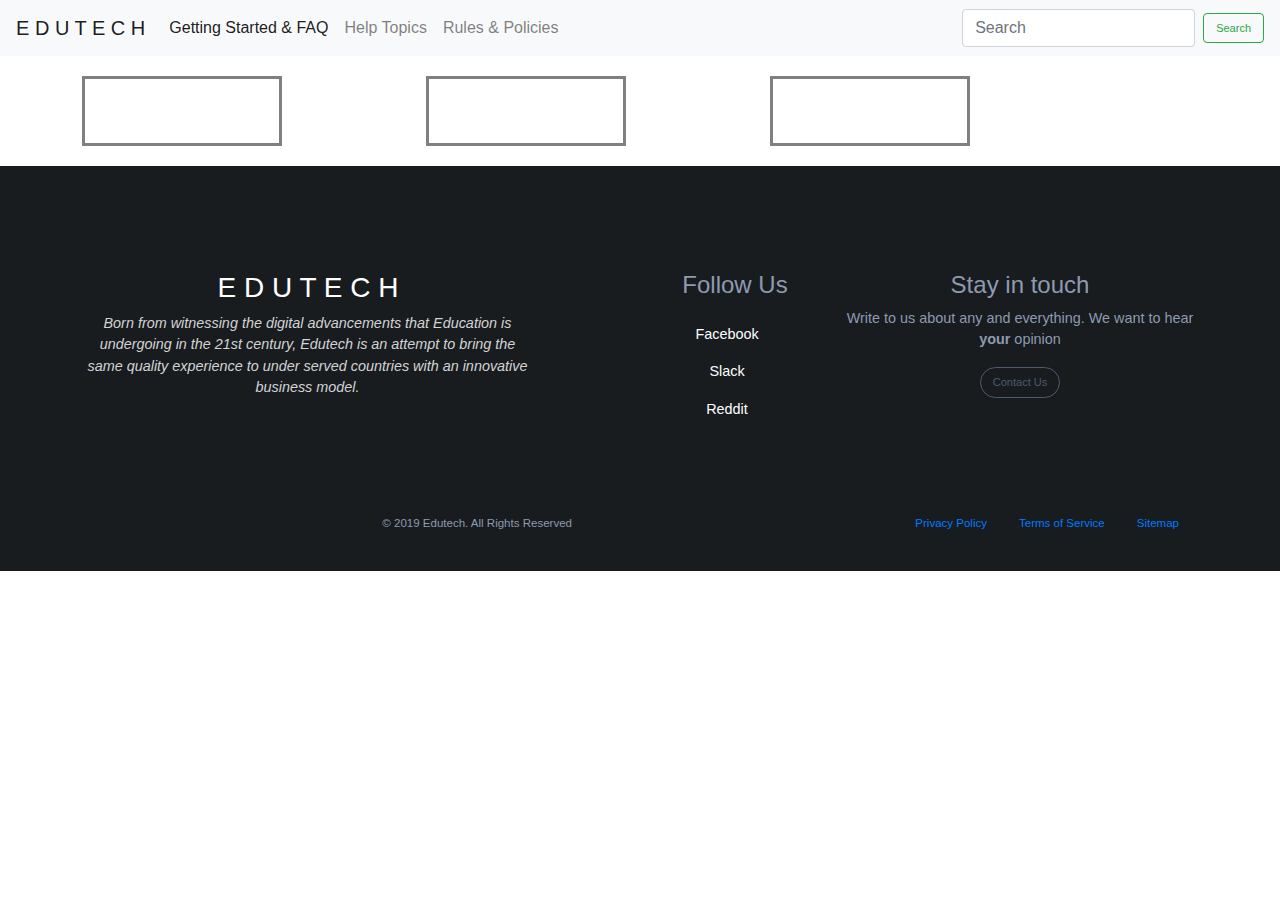
<file: teacher.html>
<html>
	<head>
		
		<!-- Required meta tags -->
    <meta charset="utf-8">
    <meta name="viewport" content="width=device-width, initial-scale=1, shrink-to-fit=no">

    <!-- Bootstrap CSS -->
    <link rel="stylesheet" href="https://maxcdn.bootstrapcdn.com/bootstrap/4.0.0/css/bootstrap.min.css" integrity="sha384-Gn5384xqQ1aoWXA+058RXPxPg6fy4IWvTNh0E263XmFcJlSAwiGgFAW/dAiS6JXm" crossorigin="anonymous">
	<link rel="stylesheet" href="style-t.css">
	<title>Edutech Help</title>
	</head>
	
	<body>
		<div id="container">
		
			<nav class="navbar navbar-expand-lg navbar-light bg-light">
				<a class="navbar-brand" href="https://edutechs.org/#main">E D U T E C H</a>
				<button class="navbar-toggler" type="button" data-toggle="collapse" data-target="#navbarSupportedContent" aria-controls="navbarSupportedContent" aria-expanded="false" aria-label="Toggle navigation">
					<span class="navbar-toggler-icon"></span>
				</button>
				
				<div class="collapse navbar-collapse" id="navbarSupportedContent">
					<ul class="navbar-nav mr-auto">
					<li class="nav-item active">
						<a class="nav-link" href="get-started-faq.html">Getting Started & FAQ <span class="sr-only">(current)</span></a>
					</li>
					<li class="nav-item">
						<a class="nav-link" href="help-topics.html">Help Topics</a>
					</li>
					
					<li class="nav-item">
						<a class="nav-link" href="rules-policies.html">Rules & Policies</a>
					</li>
					
					</ul>
					<form class="form-inline my-2 my-lg-0">
					<input class="form-control mr-sm-2" type="search" placeholder="Search" aria-label="Search">
					<button class="btn btn-outline-success my-2 my-sm-0" type="submit">Search</button>
					</form>
				</div>
			</nav>
		
		
		
		
			
			<div id="content">
				<div class="flexbox-item flexbox-item-1"></div>
				<div class="flexbox-item flexbox-item-2"></div>
				<div class="flexbox-item flexbox-item-3"></div>
				<div class="axis main-axis"></div>
				<div class="axis cross-axis"></div>
			</div>
			
			
			
			
			
			
			<div id="footer">
				<footer class="site-footer section bg-5 color-smoke" id="Contact_">
            <div class="container pb-3">
                <div class="row">
                    <div class="col-12 col-md-5 mr-auto">
                        <!-- <h4 class="color-1">About <span class="bold">Alba</span></h4> -->

                        <h3 style="color: white;">
                            <ion-icon name="ios-rocket" style="margin-right: 1px; margin-bottom: -3px;" role="img" class="hydrated" aria-label="rocket"></ion-icon> E D U T E C H
                        </h3>

                        <p style="color: lightgray;"><i>Born from witnessing the digital advancements that Education is
                                undergoing in the 21st century, Edutech is an attempt to bring the same quality
                                experience
								to under served countries with an innovative business model.</i></p>

                    </div>

                    <div class="col-12 col-md-2">
                        <h4 class="color-1"><span class="bold">Follow</span> Us</h4>

                        <nav class="nav d-flex flex-column mt-3">
                            <a style="color: white;" class="nav-link pl-0 redirectLink" href=""><i style="color: white;" class="fa-facebook"></i> Facebook</a>
                            <a style="color: white;" class="nav-link pl-0 redirectLink" href=""><i style="color: white;" class="fa-slack"></i> Slack</a>
                            <a style="color: white;" class="nav-link pl-0 redirectLink" href=""><i style="color: white;" class="fa-reddit"></i> Reddit</a>
                        </nav>
                    </div>

                    <div class="col-12 col-md-4">
                        <h4 class="color-1">Stay<span class="bold"> in touch</span></h4>

                        <p>Write to us about any and everything. We want to hear <b>your</b> opinion</p>

                        <button class="contactUSBTN btn btn-rounded btn-outline-2">
                            Contact Us
                        </button>
                    </div>
                </div>

                <hr class="mt-5 bg-2 border-0">
                <div class="row footer-bottom small">
                    <div class="col">
                        <p class="mt-2 mb-0">© 2019 Edutech. All Rights Reserved</p>
                    </div>

                    <div class="col-sm-6 col-md-auto">
                        <nav class="nav">
                            <a class="nav-link" href="#">Privacy Policy</a>
                            <a class="nav-link" href="#">Terms of Service</a>
                            <a class="nav-link" href="#">Sitemap</a>
                        </nav>
                    </div>
                </div>
            </div>
        </footer>
			</div>
			
		</div>
		
		<!-- Optional JavaScript -->
    <!-- jQuery first, then Popper.js, then Bootstrap JS -->
    <script src="https://code.jquery.com/jquery-3.2.1.slim.min.js" integrity="sha384-KJ3o2DKtIkvYIK3UENzmM7KCkRr/rE9/Qpg6aAZGJwFDMVNA/GpGFF93hXpG5KkN" crossorigin="anonymous"></script>
    <script src="https://cdnjs.cloudflare.com/ajax/libs/popper.js/1.12.9/umd/popper.min.js" integrity="sha384-ApNbgh9B+Y1QKtv3Rn7W3mgPxhU9K/ScQsAP7hUibX39j7fakFPskvXusvfa0b4Q" crossorigin="anonymous"></script>
    <script src="https://maxcdn.bootstrapcdn.com/bootstrap/4.0.0/js/bootstrap.min.js" integrity="sha384-JZR6Spejh4U02d8jOt6vLEHfe/JQGiRRSQQxSfFWpi1MquVdAyjUar5+76PVCmYl" crossorigin="anonymous"></script>
	<script type="text/javascript">
		function show(param_div_id) {
		document.getElementById('main').innerHTML = document.getElementById(param_div_id).innerHTML;
	}
	</script>
	</body>
	
</html>
</file>
<file: style.css>
body{
	background-color: #EEE;
}

#container {
	background-color: white;
	width: 1200px;
	margin-left: auto;
	margin-right: auto;
}

#content {
	padding: 10px;
	
}

#main {
	padding: 50px;
}


#footer {
	font: 14.4px, 
	font-family: 'Lato' sans-serif
	clear: both;
	text-align: center;
}

.site-footer {
    font-size: .9em;
}

.section, section {
    position: relative;
}

.bg-5 {
    background-color: #181c1f;
}

.color-smoke {
    color: #8e9ab0;
}

.section [class^=container], section [class^=container] {
    position: relative;
}
.section [class^=container], section [class^=container] {
    padding-top: 90px;
}
@media (min-width: 768px)
.container {
    max-width: 720px;
}
@media (min-width: 576px)
.container {

}
.container {
    margin-right: auto;
    margin-left: auto;
    padding-right: 15px;
    padding-left: 15px;
    width: 100%;
}

.row {
    display: flex;
    -ms-flex-wrap: wrap;
    flex-wrap: wrap;
    margin-right: -15px;
    margin-left: -15px;
}

.row>.col, .row>[class*=col-] {
    padding-top: 15px;
    padding-bottom: 15px;
}

@media (min-width: 768px)
.col-md-5 {
    -ms-flex: 0 0 41.666667%;
    flex: 0 0 41.666667%;
    flex-grow: 0;
    flex-shrink: 0;
    flex-basis: 41.6667%;
    max-width: 41.666667%;
}

.btn-rounded {
    border-radius: 25px;
}

.btn:not(.btn-lg):not(.btn-sm) {
    font-size: 11px;
}

.btn-outline-2 {
    color: #4e5a70;
    background-color: transparent;
    background-image: none;
    border-color: #4e5a70;
}

.btn {
    transition: all .3s ease 0s;
    text-decoration: none;
    letter-spacing: 1.25px;
    text-transform: uppercase;
    font-family: "Open Sans",-apple-system,BlinkMacSystemFont,"Segoe UI",Roboto,"Helvetica Neue",Arial,sans-serif;
    font-weight: 700;
    box-shadow: 0 2px 5px -1px rgba(0,0,0,.26);
    display: block;
</file>
<file: style2.css>
body{
	background-color: #EEE;
}

#container {
	background-color: white;
	width: 1200px;
	margin-left: auto;
	margin-right: auto;
}

#content {
	padding: 10px;
	
}

#right {
	padding: 50px;
}

#left {
	padding: 50px;
}

.left-border {
	margin-left: auto;
	background-color: #ededed;
	background: linear-gradient(#ededed, white);
	padding: 50px;
	box-shadow: 3px 3px grey;
	border-radius: 3px 10px 6px 1px;
}

.right-border {
	margin-right: auto;
	background-color: #ededed;
	background: linear-gradient(#ededed, white);
	padding: 50px;
	box-shadow: 3px 3px grey;
	border-radius: 3px 10px 6px 1px;
	
}


#footer {
	font: 14.4px, 
	font-family: 'Lato' sans-serif
	clear: both;
	text-align: center;
}

.site-footer {
    font-size: .9em;
}

.section, section {
    position: relative;
}

.bg-5 {
    background-color: #181c1f;
}

.color-smoke {
    color: #8e9ab0;
}

.section [class^=container], section [class^=container] {
    position: relative;
}
.section [class^=container], section [class^=container] {
    padding-top: 90px;
}
@media (min-width: 768px)
.container {
    max-width: 720px;
}
@media (min-width: 576px)
.container {

}
.container {
    margin-right: auto;
    margin-left: auto;
    padding-right: 15px;
    padding-left: 15px;
    width: 100%;
}

.row {
    display: flex;
    -ms-flex-wrap: wrap;
    flex-wrap: wrap;
    margin-right: -15px;
    margin-left: -15px;
}

.row>.col, .row>[class*=col-] {
    padding-top: 15px;
    padding-bottom: 15px;
}

@media (min-width: 768px)
.col-md-5 {
    -ms-flex: 0 0 41.666667%;
    flex: 0 0 41.666667%;
    flex-grow: 0;
    flex-shrink: 0;
    flex-basis: 41.6667%;
    max-width: 41.666667%;
}

.btn-rounded {
    border-radius: 25px;
}

.btn:not(.btn-lg):not(.btn-sm) {
    font-size: 11px;
}

.btn-outline-2 {
    color: #4e5a70;
    background-color: transparent;
    background-image: none;
    border-color: #4e5a70;
}
</file>
<file: style-b.css>
#content {
	margin: 20px;
}

.my-container {

}

.row {
	margin: auto;

}

.row-h {
	height: 150px;

}

.my-row {
	height: 150px;

}

.my-col {
	border: 2px solid gray;
	height: 100px;
	text-align: center;
	padding: 37px;
	background: linear-gradient(#ededed, white);
	box-shadow: 3px 3px grey;
	border-radius: 2px 2px 2px 2px;
	
}

.my-col-s {
	border: 2px solid gray;
	height: 100px;
	text-align: center;
	line-height: 40px;
	padding: 33px;
	background: linear-gradient(#ededed, white);
	box-shadow: 3px 3px grey;
	border-radius: 2px 2px 2px 2px;
}
</file>
<file: style-t.css>
body {
	
}

#container {
	width: 100%;
}

#content {
	margin: 10px;
	width: 100%;
	display: flex;
	justify-content: space-around;
}

.flexbox-item {
	width: 200px;
	height: 70px;
	margin: 10px;
	border: 3px solid gray;
	background-color: light-gray;
}

.flexbox-item-1 {
	
}

.flexbox-item-2 {		
	
}

.flexbox-item-3 {
		
}






#footer {
	font: 14.4px, 
	font-family: 'Lato' sans-serif
	clear: both;
	text-align: center;
}

.site-footer {
    font-size: .9em;
}

.section, section {
    position: relative;
}

.bg-5 {
    background-color: #181c1f;
}

.color-smoke {
    color: #8e9ab0;
}

.section [class^=container], section [class^=container] {
    position: relative;
}
.section [class^=container], section [class^=container] {
    padding-top: 90px;
}
@media (min-width: 768px)
.container {
    max-width: 720px;
}
@media (min-width: 576px)
.container {

}
.container {
    margin-right: auto;
    margin-left: auto;
    padding-right: 15px;
    padding-left: 15px;
    width: 100%;
}

.row {
    display: flex;
    -ms-flex-wrap: wrap;
    flex-wrap: wrap;
    margin-right: -15px;
    margin-left: -15px;
}

.row>.col, .row>[class*=col-] {
    padding-top: 15px;
    padding-bottom: 15px;
}

@media (min-width: 768px)
.col-md-5 {
    -ms-flex: 0 0 41.666667%;
    flex: 0 0 41.666667%;
    flex-grow: 0;
    flex-shrink: 0;
    flex-basis: 41.6667%;
    max-width: 41.666667%;
}

.btn-rounded {
    border-radius: 25px;
}

.btn:not(.btn-lg):not(.btn-sm) {
    font-size: 11px;
}

.btn-outline-2 {
    color: #4e5a70;
    background-color: transparent;
    background-image: none;
    border-color: #4e5a70;
}
</file>
